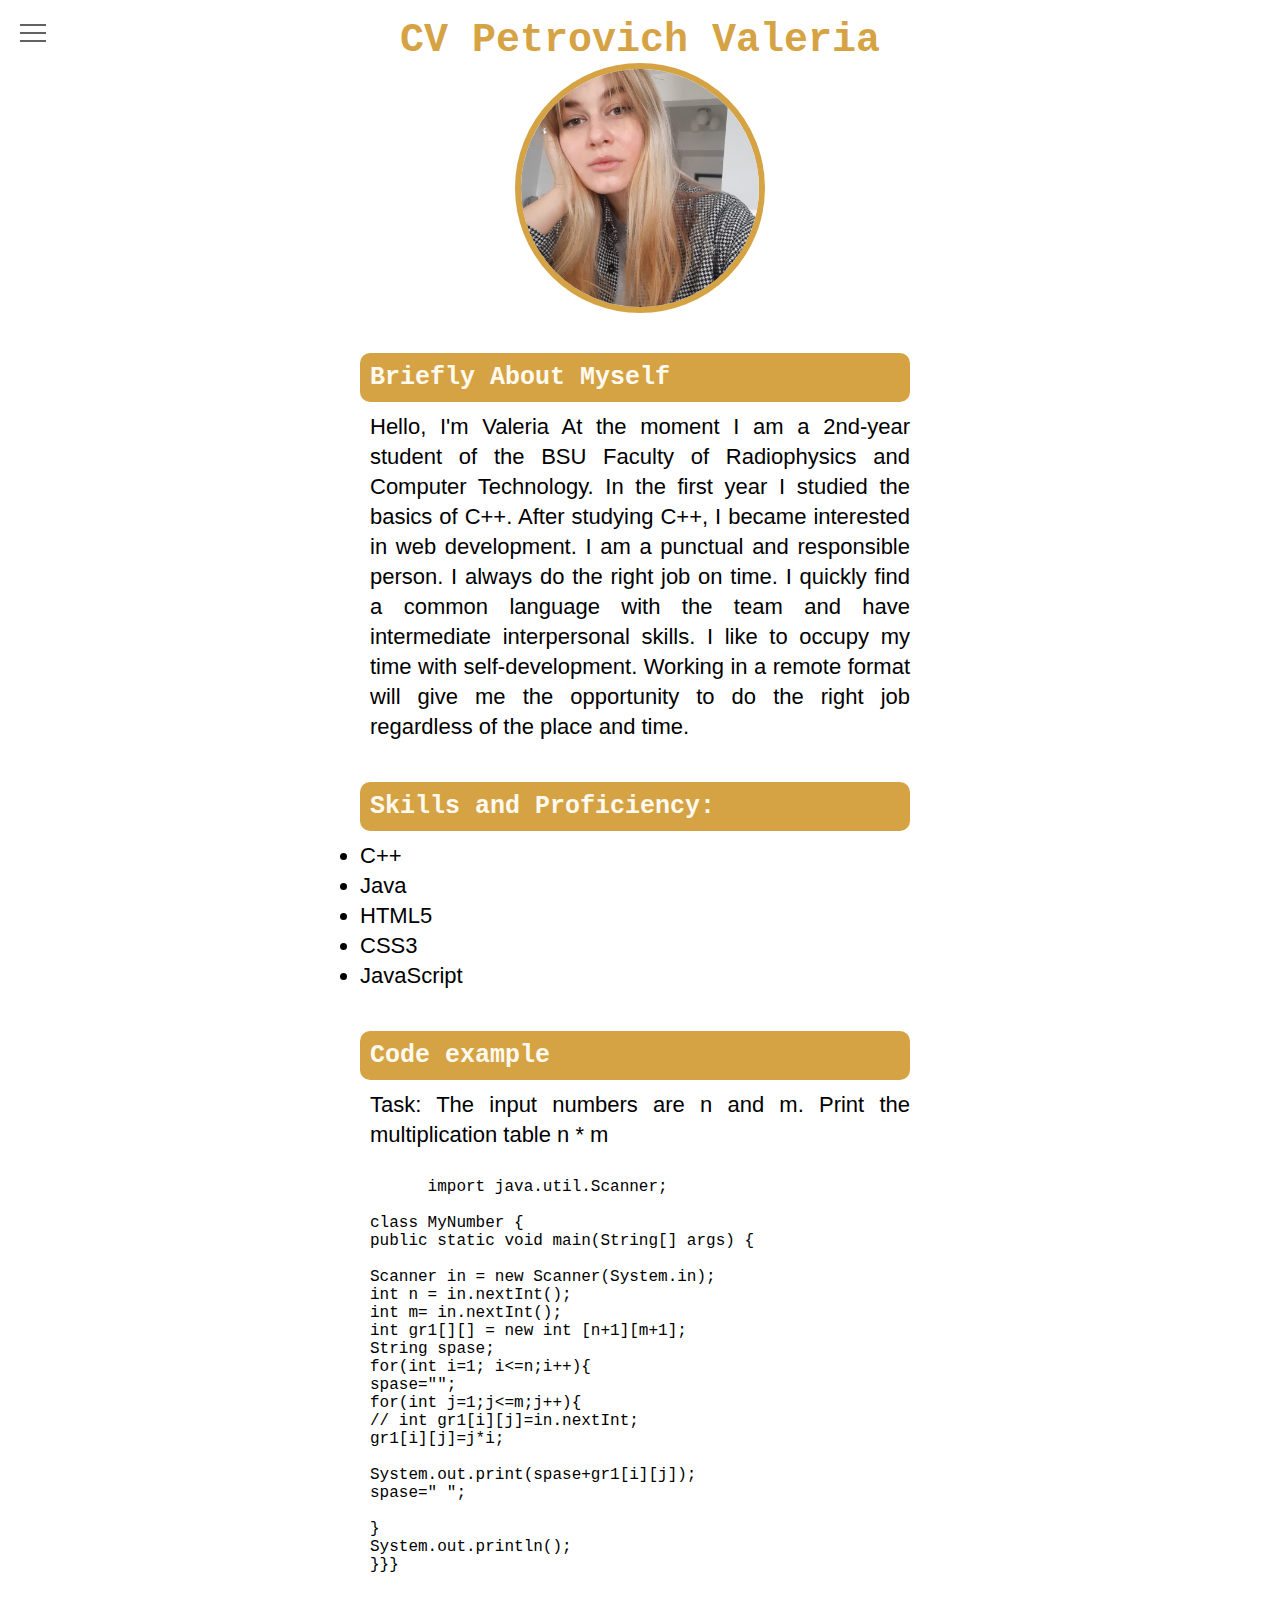
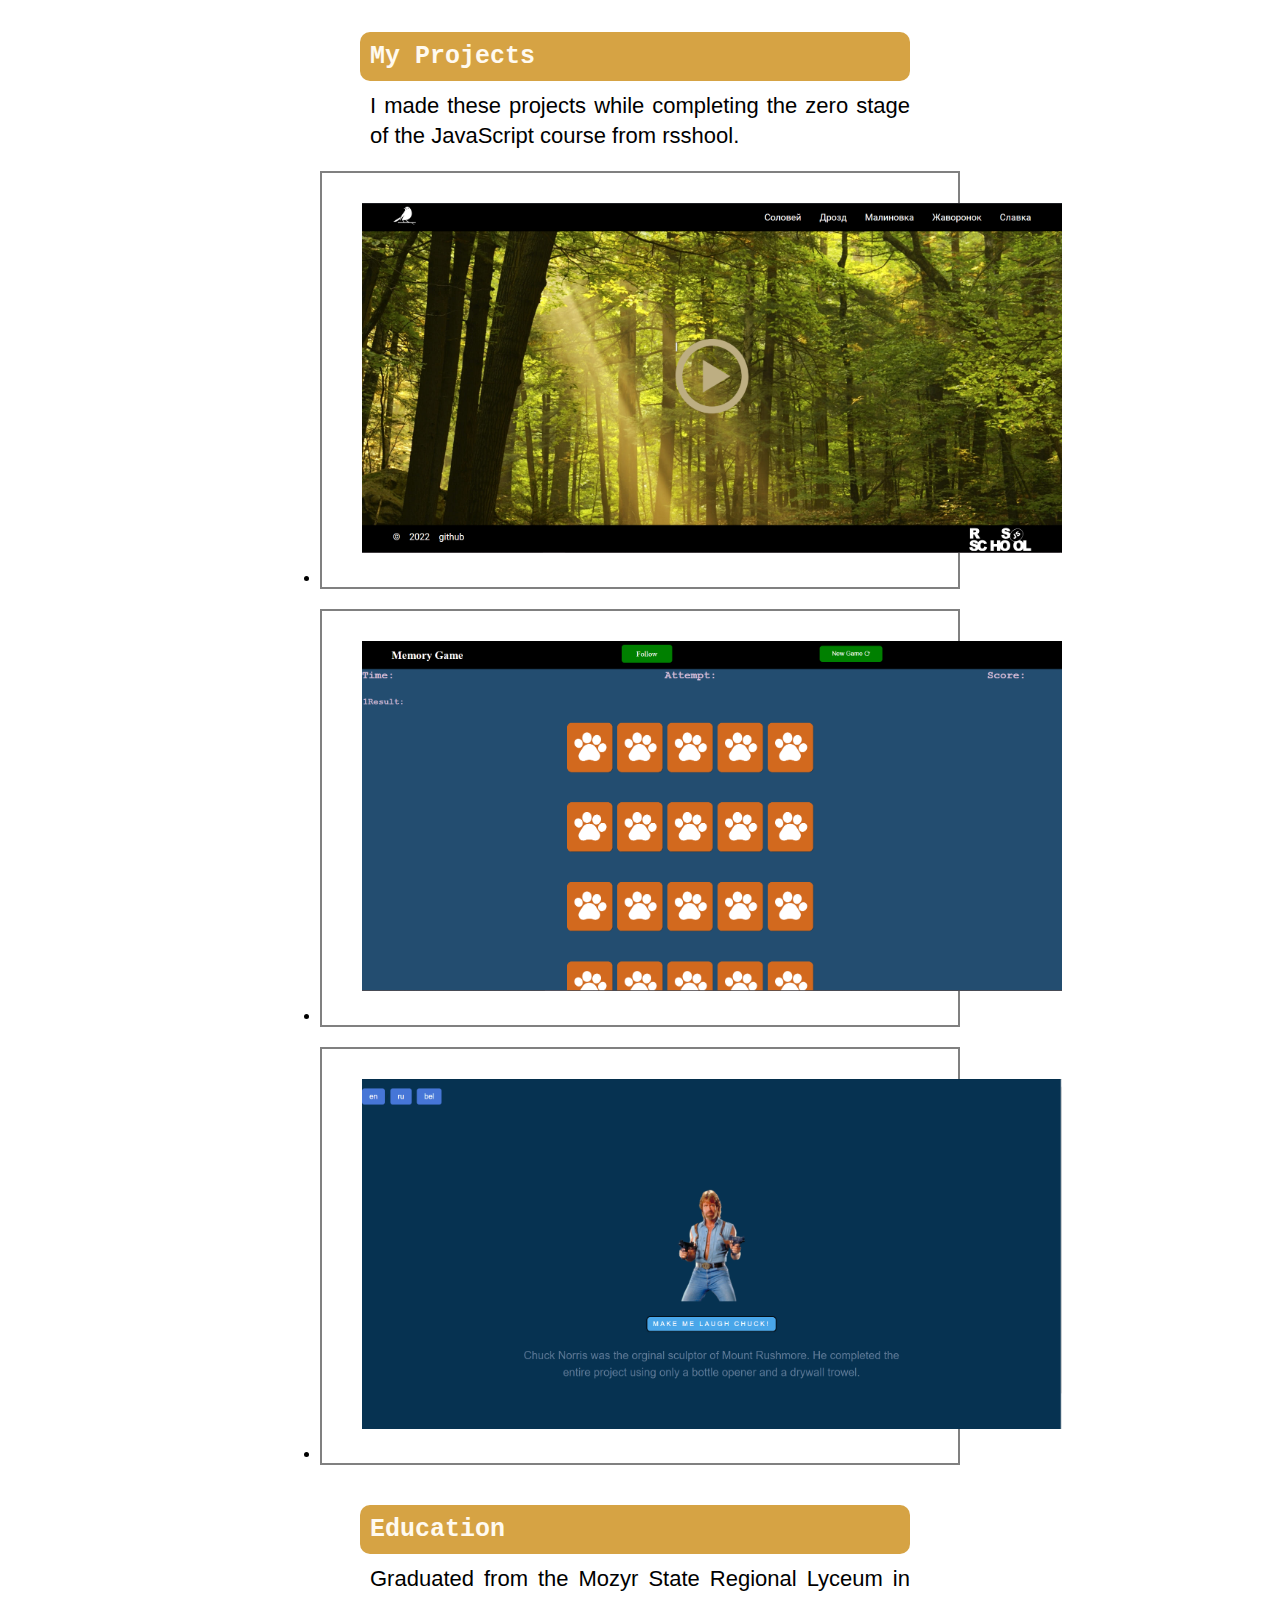
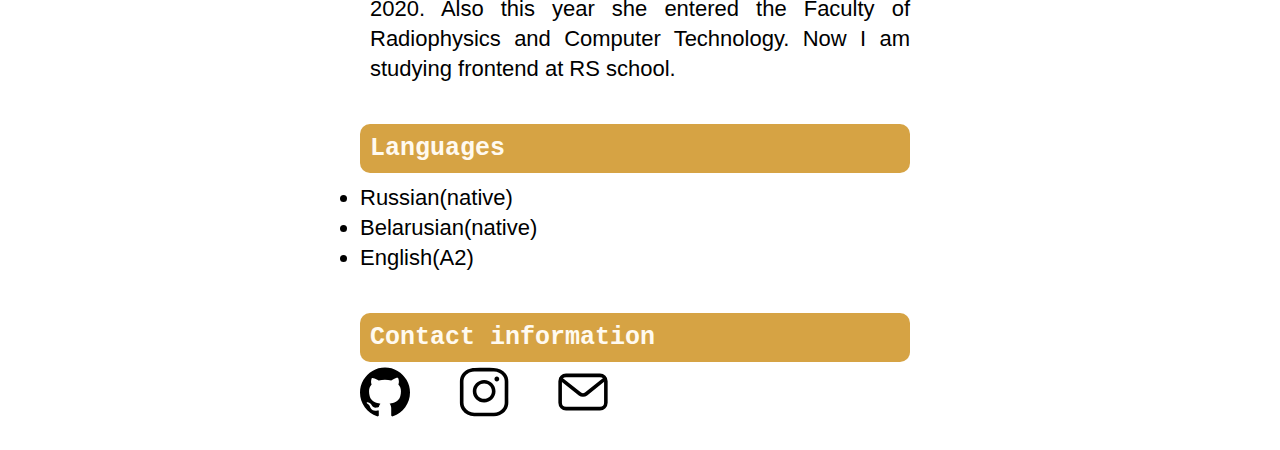
<file: index.html>
<!DOCTYPE html>
<html lang="en">
<head>
    <meta charset="UTF-8">
    <meta http-equiv="X-UA-Compatible" content="IE=edge">
    <meta name="viewport" content="width=device-width, initial-scale=1.0">
    <title>rsschol.cv</title>
    <link rel="stylesheet" href="style.css">
    <link rel="icon" href="assets/favicon.ico">
    
   
</head>
<body>
  <header>
    <div class="hamburger-menu">
        <input id="menu__toggle" type="checkbox" />
        <label class="menu__btn" for="menu__toggle">
          <span></span>
        </label>

        <ul class="menu__box">
            <li><a href="#Myself" class="menu__item">About Myself</a></li>
            <li><a href="#Skills" class="menu__item">Skills and Proficiency</a></li>
            <li><a href="#Code" class="menu__item">Code example</a></li>
            <li><a href="#Projects" class="menu__item">My Projects</a></li>
            <li><a href="#Education" class="menu__item">Education </a></li>
            <li><a href="#Languages" class="menu__item">Languages</a></li> 
            <li><a href="#Contact" class="menu__item">Contact information</a></li>
          </ul>
        </div>
</header>
<h1 class="center" align="center" >CV Petrovich Valeria</h1>
    <img src="./nebo-oblaka-ozero-skala-kamni-trava.jpg" class="photo" > 
<h2 class="title" id="Myself"> Briefly About Myself</h2>
    <article>
    <p>Hello, I'm Valeria
        At the moment I am a 2nd-year student of the BSU Faculty of Radiophysics and Computer Technology. In the first year I studied the basics of C++. After studying C++, I became interested in web development.
        I am a punctual and responsible person. I always do the right job on time. I quickly find a common language with the team and have intermediate interpersonal skills. I like to occupy my time with self-development. Working in a remote format will give me the opportunity to do the right job regardless of the place and time.</p>
    </article>
<article>
  <h2 class="title2">
    Skills and Proficiency:
</h2>
<p>
    <ul class="skills" id="Skills">
        <li>C++</li>
        <li>Java</li>
        <li>HTML5</li>
        <li>CSS3</li>
        <li>JavaScript</li>
    </ul>
</p>
</article>
<article>
  <h2 class="title3" id="Code"> Code example</h2>
  <p>Task: The input numbers are n and m. Print the multiplication table n * m</p>
  <pre><code class="code">
      import java.util.Scanner;

class MyNumber {
public static void main(String[] args) {

Scanner in = new Scanner(System.in);
int n = in.nextInt();
int m= in.nextInt();
int gr1[][] = new int [n+1][m+1];
String spase;
for(int i=1; i<=n;i++){
spase="";
for(int j=1;j<=m;j++){
// int gr1[i][j]=in.nextInt;
gr1[i][j]=j*i;

System.out.print(spase+gr1[i][j]);
spase=" ";

}
System.out.println();
}}}
  </code></pre>

</article>
<article>
    <h2 class="title4" id="Projects">My Projects</h2>
    <p>I made these projects while completing the zero stage of the JavaScript course from rsshool.</p>
    <ul class="projects">
        <li class="liimg"><a href="https://rolling-scopes-school.github.io/lerapetrovich-JSFEPRESCHOOL/ecosounds/"><img src="./ecosounds.PNG" class="mypr"></a></li>
        <li class="liimg"><a href="https://goofy-noyce-1066c5.netlify.app/"><img src="./memorygame.PNG" class="mypr"></a></li>
        <li class="liimg"><a href="https://zen-wescoff-ca73b5.netlify.app"><img src="./randomjokes.PNG" class="mypr"></a></li>
    </ul>
</article>
<article>
  <h2 class="title4" id="Education">Education</h2>
  <p class="education">Graduated from the Mozyr State Regional Lyceum in 2020. Also this year she entered the Faculty of Radiophysics and Computer Technology.
      Now I am studying frontend at RS school.</p>

</article>
<article>
  <h2 class="title5" id="Languages">Languages</h2>
  <p>
      <ul class="language">
          <li>Russian(native)</li>
          <li>Belarusian(native)</li>
          <li>English(A2)</li>
      </ul>
  </p>

</article>
<article>
  <h1 class="title6" id="Contact">Contact information</h1>
  <ul class="contact">
      <li><a href="https://github.com/lerapetrovich"><img src="./github-logo_icon-icons.com_73546.svg"></a></li>
      <li><a href="https://instagram.com/leradymaet?utm_medium=copy_link"><img src="./instagram_f_icon-icons.com_65485.svg"></a></li>
      <li><a href="mailto:lerapetrovic8@gmail.com"><img src="./email_icon_176156.svg"></a></li>
  </ul>
</article>

</body>
</html>
</file>
<file: style.css>
* {
    box-sizing: border-box;
    margin: 0;
    padding: 0;
  }

  html{
    scroll-behavior: smooth
  }
  body{
    margin-left: 25%;
    margin-right: 25%;
  }
.photo{
    border-radius: 150px;
    border: 6px solid rgb(214, 163, 68);
    width: 250px;
    height: 250px;
    display:block;
     margin:auto;
  
    }
    .h2{
      text-transform: uppercase;
      letter-spacing: 10px;
      font-family: 'Times New Roman', Times, serif;
  
  }
  .title{
      font-family: monospace;
      border-radius: 10px;
      font-size: 25px;
      display: block;
      padding: 10px;
      background-color: rgb(214, 163, 68);
      color: floralwhite;
      margin: 40px 50px 5px 40px;
  }
  .title2{
    font-family: monospace;
    border-radius: 10px;
    font-size: 25px;
    display: block;
    padding: 10px;
    background-color: rgb(214, 163, 68);
    color: floralwhite;
    margin: 40px 50px 5px 40px;
  }
  .title3{
    font-family: monospace;
    border-radius: 10px;
    font-size: 25px;
    display: block;
    padding: 10px;
    background-color: rgb(214, 163, 68);
    color: floralwhite;
    margin: 40px 50px 5px 40px;
  
  }
  .title4{
    font-family: monospace;
    border-radius: 10px;
    font-size: 25px;
    display: block;
    padding: 10px;
    background-color: rgb(214, 163, 68);
    color: floralwhite;
    margin: 40px 50px 5px 40px;  
  }
  .title5{
    font-family: monospace;
    border-radius: 10px;
    font-size: 25px;
    display: block;
    padding: 10px;
    background-color: rgb(214, 163, 68);
    color: floralwhite;
    margin: 40px 50px 5px 40px;      
  }
  .title6{
    font-family: monospace;
    border-radius: 10px;
    font-size: 25px;
    display: block;
    padding: 10px;
    background-color: rgb(214, 163, 68);
    color: floralwhite;
    margin: 40px 50px 5px 40px;  
  }
  
  .center{
    font-size: 40px;
    color:rgb(214, 163, 68);
    font-family: monospace;
  }
  p{
    text-align: justify;
    margin: 10px 50px;
    font-size: 22px;
    line-height: 30px;
    font-family: 'PT Sans Caption', sans-serif;
    
  }
  .skills{
    text-align: justify;  
    font-size: 22px;
    line-height: 30px;
    font-family: 'PT Sans Caption', sans-serif;
    margin: 10px 40px;
  }
  .code{
    margin: 10px 50px;
    font-family: monospace;
    border-radius: 10px;
    font-size: 16px;
    display: block;
    
  }
  .education{
    text-align: justify;
    margin: 10px 50px;
    font-size: 22px;
    line-height: 30px;
    font-family: 'PT Sans Caption', sans-serif;  
  }
  .language{
    text-align: justify;  
    font-size: 22px;
    line-height: 30px;
    font-family: 'PT Sans Caption', sans-serif;
    margin: 5px 40px;
  }
  .contact li{
    color: rgb(255, 255, 255);
    list-style: none;
    margin: 20px 1290px 5px 40px; 
    background-color: rgb(255, 255, 255);
    text-align: justify;  
    font-size: 22px;
    line-height: 30px;
    font-family: 'PT Sans Caption', sans-serif;
     display: inline; 
    margin-right: 5px;
  }
  #menu__toggle {
    opacity: 0;
  }
  /* стилизуем кнопку */
  .menu__btn {
    display: flex; /* используем flex для центрирования содержимого */
    align-items: center;  /* центрируем содержимое кнопки */
    position: fixed;
    top: 20px;
    left: 20px;
    width: 26px;
    height: 26px;
    cursor: pointer;
    z-index: 1;
  }
  /* добавляем "гамбургер" */
  .menu__btn > span,
  .menu__btn > span::before,
  .menu__btn > span::after {
    display: block;
    position: absolute;
    width: 100%;
    height: 2px;
    background-color: #616161;
  }
  .menu__btn > span::before {
    content: '';
    top: -8px;
  }
  .menu__btn > span::after {
    content: '';
    top: 8px;
  }
  .menu__box {
    display: block;
    position: fixed;
    visibility: hidden;
    top: 0;
    left: -100%;
    width: 300px;
    height: 100%;
    margin: 0;
    padding: 80px 0;
    list-style: none;
    text-align: center;
    background-color: rgb(243, 240, 240);
    box-shadow: 1px 0px 6px rgba(0, 0, 0, .2);
  }
  .menu__item {
    display: block;
    padding: 12px 24px;
    color: gray;
    font-family: 'PT Sans Caption', sans-serif;
    font-size: 20px;
    font-weight: 600;
    text-decoration: none;
  }
  .menu__item:hover {
    color: #CFD8DC;
  }
  #menu__toggle:checked ~ .menu__btn > span {
    transform: rotate(45deg);
  }
  #menu__toggle:checked ~ .menu__btn > span::before {
    top: 0;
    transform: rotate(0);
  }
  #menu__toggle:checked ~ .menu__btn > span::after {
    top: 0;
    transform: rotate(90deg);
  }
  #menu__toggle:checked ~ .menu__box {
    visibility: visible;
    left: 0;
  }
  .menu__btn > span,
.menu__btn > span::before,
.menu__btn > span::after {
  transition-duration: .25s;
}
.menu__box {
  transition-duration: .25s;
}
.menu__item {
  transition-duration: .25s;
}
img{
    width: 50px;
    height: 50px;
}
pre {
    font-family: monospace;
    border-radius: 10px;
    font-size: 16px;
    display: block;
}
.mypr{
    height: 350px;
    width: 700px;
    margin: 30px 40px;
    
}
.mypr:hover{
    border: 5px solid white;
}
.liimg{
    border: 2px solid gray;
    margin: 20px 0px;
}
</file>
